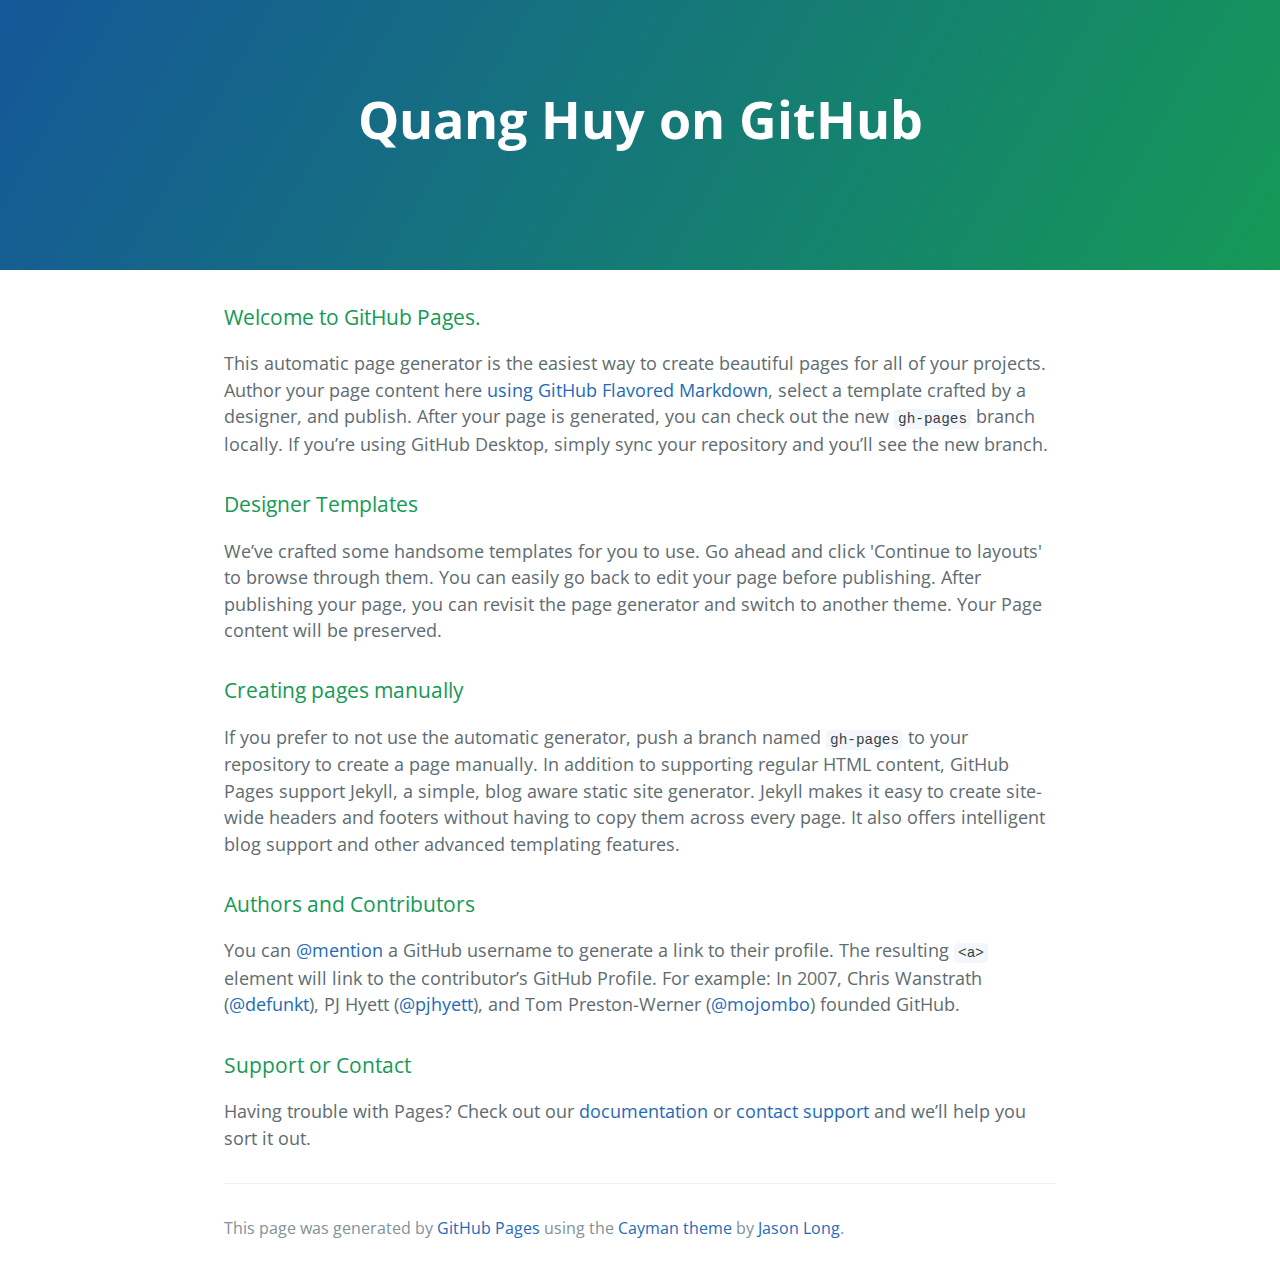
<file: index.html>
<!DOCTYPE html>
<html lang="en-us">
  <head>
    <meta charset="UTF-8">
    <title>quanghuy.GitHub.io by quanghuygit</title>
    <meta name="viewport" content="width=device-width, initial-scale=1">
    <link rel="stylesheet" type="text/css" href="stylesheets/normalize.css" media="screen">
    <link href='https://fonts.googleapis.com/css?family=Open+Sans:400,700' rel='stylesheet' type='text/css'>
    <link rel="stylesheet" type="text/css" href="stylesheets/stylesheet.css" media="screen">
    <link rel="stylesheet" type="text/css" href="stylesheets/github-light.css" media="screen">
  </head>
  <body>
    <section class="page-header">
      <h1 class="project-name">Quang Huy on GitHub</h1>
      <h2 class="project-tagline"></h2>
    </section>

    <section class="main-content">
      <h3>
<a id="welcome-to-github-pages" class="anchor" href="#welcome-to-github-pages" aria-hidden="true"><span aria-hidden="true" class="octicon octicon-link"></span></a>Welcome to GitHub Pages.</h3>

<p>This automatic page generator is the easiest way to create beautiful pages for all of your projects. Author your page content here <a href="https://guides.github.com/features/mastering-markdown/">using GitHub Flavored Markdown</a>, select a template crafted by a designer, and publish. After your page is generated, you can check out the new <code>gh-pages</code> branch locally. If you’re using GitHub Desktop, simply sync your repository and you’ll see the new branch.</p>

<h3>
<a id="designer-templates" class="anchor" href="#designer-templates" aria-hidden="true"><span aria-hidden="true" class="octicon octicon-link"></span></a>Designer Templates</h3>

<p>We’ve crafted some handsome templates for you to use. Go ahead and click 'Continue to layouts' to browse through them. You can easily go back to edit your page before publishing. After publishing your page, you can revisit the page generator and switch to another theme. Your Page content will be preserved.</p>

<h3>
<a id="creating-pages-manually" class="anchor" href="#creating-pages-manually" aria-hidden="true"><span aria-hidden="true" class="octicon octicon-link"></span></a>Creating pages manually</h3>

<p>If you prefer to not use the automatic generator, push a branch named <code>gh-pages</code> to your repository to create a page manually. In addition to supporting regular HTML content, GitHub Pages support Jekyll, a simple, blog aware static site generator. Jekyll makes it easy to create site-wide headers and footers without having to copy them across every page. It also offers intelligent blog support and other advanced templating features.</p>

<h3>
<a id="authors-and-contributors" class="anchor" href="#authors-and-contributors" aria-hidden="true"><span aria-hidden="true" class="octicon octicon-link"></span></a>Authors and Contributors</h3>

<p>You can <a href="https://github.com/blog/821" class="user-mention">@mention</a> a GitHub username to generate a link to their profile. The resulting <code>&lt;a&gt;</code> element will link to the contributor’s GitHub Profile. For example: In 2007, Chris Wanstrath (<a href="https://github.com/defunkt" class="user-mention">@defunkt</a>), PJ Hyett (<a href="https://github.com/pjhyett" class="user-mention">@pjhyett</a>), and Tom Preston-Werner (<a href="https://github.com/mojombo" class="user-mention">@mojombo</a>) founded GitHub.</p>

<h3>
<a id="support-or-contact" class="anchor" href="#support-or-contact" aria-hidden="true"><span aria-hidden="true" class="octicon octicon-link"></span></a>Support or Contact</h3>

<p>Having trouble with Pages? Check out our <a href="https://help.github.com/pages">documentation</a> or <a href="https://github.com/contact">contact support</a> and we’ll help you sort it out.</p>

      <footer class="site-footer">

        <span class="site-footer-credits">This page was generated by <a href="https://pages.github.com">GitHub Pages</a> using the <a href="https://github.com/jasonlong/cayman-theme">Cayman theme</a> by <a href="https://twitter.com/jasonlong">Jason Long</a>.</span>
      </footer>

    </section>


  </body>
</html>
</file>
<file: stylesheets/stylesheet.css>
* {
  box-sizing: border-box; }

body {
  padding: 0;
  margin: 0;
  font-family: "Open Sans", "Helvetica Neue", Helvetica, Arial, sans-serif;
  font-size: 16px;
  line-height: 1.5;
  color: #606c71; }

a {
  color: #1e6bb8;
  text-decoration: none; }
  a:hover {
    text-decoration: underline; }

.btn {
  display: inline-block;
  margin-bottom: 1rem;
  color: rgba(255, 255, 255, 0.7);
  background-color: rgba(255, 255, 255, 0.08);
  border-color: rgba(255, 255, 255, 0.2);
  border-style: solid;
  border-width: 1px;
  border-radius: 0.3rem;
  transition: color 0.2s, background-color 0.2s, border-color 0.2s; }
  .btn + .btn {
    margin-left: 1rem; }

.btn:hover {
  color: rgba(255, 255, 255, 0.8);
  text-decoration: none;
  background-color: rgba(255, 255, 255, 0.2);
  border-color: rgba(255, 255, 255, 0.3); }

@media screen and (min-width: 64em) {
  .btn {
    padding: 0.75rem 1rem; } }

@media screen and (min-width: 42em) and (max-width: 64em) {
  .btn {
    padding: 0.6rem 0.9rem;
    font-size: 0.9rem; } }

@media screen and (max-width: 42em) {
  .btn {
    display: block;
    width: 100%;
    padding: 0.75rem;
    font-size: 0.9rem; }
    .btn + .btn {
      margin-top: 1rem;
      margin-left: 0; } }

.page-header {
  color: #fff;
  text-align: center;
  background-color: #159957;
  background-image: linear-gradient(120deg, #155799, #159957); }

@media screen and (min-width: 64em) {
  .page-header {
    padding: 5rem 6rem; } }

@media screen and (min-width: 42em) and (max-width: 64em) {
  .page-header {
    padding: 3rem 4rem; } }

@media screen and (max-width: 42em) {
  .page-header {
    padding: 2rem 1rem; } }

.project-name {
  margin-top: 0;
  margin-bottom: 0.1rem; }

@media screen and (min-width: 64em) {
  .project-name {
    font-size: 3.25rem; } }

@media screen and (min-width: 42em) and (max-width: 64em) {
  .project-name {
    font-size: 2.25rem; } }

@media screen and (max-width: 42em) {
  .project-name {
    font-size: 1.75rem; } }

.project-tagline {
  margin-bottom: 2rem;
  font-weight: normal;
  opacity: 0.7; }

@media screen and (min-width: 64em) {
  .project-tagline {
    font-size: 1.25rem; } }

@media screen and (min-width: 42em) and (max-width: 64em) {
  .project-tagline {
    font-size: 1.15rem; } }

@media screen and (max-width: 42em) {
  .project-tagline {
    font-size: 1rem; } }

.main-content :first-child {
  margin-top: 0; }
.main-content img {
  max-width: 100%; }
.main-content h1, .main-content h2, .main-content h3, .main-content h4, .main-content h5, .main-content h6 {
  margin-top: 2rem;
  margin-bottom: 1rem;
  font-weight: normal;
  color: #159957; }
.main-content p {
  margin-bottom: 1em; }
.main-content code {
  padding: 2px 4px;
  font-family: Consolas, "Liberation Mono", Menlo, Courier, monospace;
  font-size: 0.9rem;
  color: #383e41;
  background-color: #f3f6fa;
  border-radius: 0.3rem; }
.main-content pre {
  padding: 0.8rem;
  margin-top: 0;
  margin-bottom: 1rem;
  font: 1rem Consolas, "Liberation Mono", Menlo, Courier, monospace;
  color: #567482;
  word-wrap: normal;
  background-color: #f3f6fa;
  border: solid 1px #dce6f0;
  border-radius: 0.3rem; }
  .main-content pre > code {
    padding: 0;
    margin: 0;
    font-size: 0.9rem;
    color: #567482;
    word-break: normal;
    white-space: pre;
    background: transparent;
    border: 0; }
.main-content .highlight {
  margin-bottom: 1rem; }
  .main-content .highlight pre {
    margin-bottom: 0;
    word-break: normal; }
.main-content .highlight pre, .main-content pre {
  padding: 0.8rem;
  overflow: auto;
  font-size: 0.9rem;
  line-height: 1.45;
  border-radius: 0.3rem; }
.main-content pre code, .main-content pre tt {
  display: inline;
  max-width: initial;
  padding: 0;
  margin: 0;
  overflow: initial;
  line-height: inherit;
  word-wrap: normal;
  background-color: transparent;
  border: 0; }
  .main-content pre code:before, .main-content pre code:after, .main-content pre tt:before, .main-content pre tt:after {
    content: normal; }
.main-content ul, .main-content ol {
  margin-top: 0; }
.main-content blockquote {
  padding: 0 1rem;
  margin-left: 0;
  color: #819198;
  border-left: 0.3rem solid #dce6f0; }
  .main-content blockquote > :first-child {
    margin-top: 0; }
  .main-content blockquote > :last-child {
    margin-bottom: 0; }
.main-content table {
  display: block;
  width: 100%;
  overflow: auto;
  word-break: normal;
  word-break: keep-all; }
  .main-content table th {
    font-weight: bold; }
  .main-content table th, .main-content table td {
    padding: 0.5rem 1rem;
    border: 1px solid #e9ebec; }
.main-content dl {
  padding: 0; }
  .main-content dl dt {
    padding: 0;
    margin-top: 1rem;
    font-size: 1rem;
    font-weight: bold; }
  .main-content dl dd {
    padding: 0;
    margin-bottom: 1rem; }
.main-content hr {
  height: 2px;
  padding: 0;
  margin: 1rem 0;
  background-color: #eff0f1;
  border: 0; }

@media screen and (min-width: 64em) {
  .main-content {
    max-width: 64rem;
    padding: 2rem 6rem;
    margin: 0 auto;
    font-size: 1.1rem; } }

@media screen and (min-width: 42em) and (max-width: 64em) {
  .main-content {
    padding: 2rem 4rem;
    font-size: 1.1rem; } }

@media screen and (max-width: 42em) {
  .main-content {
    padding: 2rem 1rem;
    font-size: 1rem; } }

.site-footer {
  padding-top: 2rem;
  margin-top: 2rem;
  border-top: solid 1px #eff0f1; }

.site-footer-owner {
  display: block;
  font-weight: bold; }

.site-footer-credits {
  color: #819198; }

@media screen and (min-width: 64em) {
  .site-footer {
    font-size: 1rem; } }

@media screen and (min-width: 42em) and (max-width: 64em) {
  .site-footer {
    font-size: 1rem; } }

@media screen and (max-width: 42em) {
  .site-footer {
    font-size: 0.9rem; } }
</file>
<file: stylesheets/github-light.css>
/*
   Copyright 2014 GitHub Inc.

   Licensed under the Apache License, Version 2.0 (the "License");
   you may not use this file except in compliance with the License.
   You may obtain a copy of the License at

       http://www.apache.org/licenses/LICENSE-2.0

   Unless required by applicable law or agreed to in writing, software
   distributed under the License is distributed on an "AS IS" BASIS,
   WITHOUT WARRANTIES OR CONDITIONS OF ANY KIND, either express or implied.
   See the License for the specific language governing permissions and
   limitations under the License.

*/

.pl-c /* comment */ {
  color: #969896;
}

.pl-c1      /* constant, markup.raw, meta.diff.header, meta.module-reference, meta.property-name, support, support.constant, support.variable, variable.other.constant */,
.pl-s .pl-v /* string variable */ {
  color: #0086b3;
}

.pl-e  /* entity */,
.pl-en /* entity.name */ {
  color: #795da3;
}

.pl-s .pl-s1 /* string source */,
.pl-smi      /* storage.modifier.import, storage.modifier.package, storage.type.java, variable.other, variable.parameter.function */ {
  color: #333;
}

.pl-ent /* entity.name.tag */ {
  color: #63a35c;
}

.pl-k /* keyword, storage, storage.type */ {
  color: #a71d5d;
}

.pl-pds              /* punctuation.definition.string, string.regexp.character-class */,
.pl-s                /* string */,
.pl-s .pl-pse .pl-s1 /* string punctuation.section.embedded source */,
.pl-sr               /* string.regexp */,
.pl-sr .pl-cce       /* string.regexp constant.character.escape */,
.pl-sr .pl-sra       /* string.regexp string.regexp.arbitrary-repitition */,
.pl-sr .pl-sre       /* string.regexp source.ruby.embedded */ {
  color: #183691;
}

.pl-v /* variable */ {
  color: #ed6a43;
}

.pl-id /* invalid.deprecated */ {
  color: #b52a1d;
}

.pl-ii /* invalid.illegal */ {
  background-color: #b52a1d;
  color: #f8f8f8;
}

.pl-sr .pl-cce /* string.regexp constant.character.escape */ {
  color: #63a35c;
  font-weight: bold;
}

.pl-ml /* markup.list */ {
  color: #693a17;
}

.pl-mh        /* markup.heading */,
.pl-mh .pl-en /* markup.heading entity.name */,
.pl-ms        /* meta.separator */ {
  color: #1d3e81;
  font-weight: bold;
}

.pl-mq /* markup.quote */ {
  color: #008080;
}

.pl-mi /* markup.italic */ {
  color: #333;
  font-style: italic;
}

.pl-mb /* markup.bold */ {
  color: #333;
  font-weight: bold;
}

.pl-md /* markup.deleted, meta.diff.header.from-file */ {
  background-color: #ffecec;
  color: #bd2c00;
}

.pl-mi1 /* markup.inserted, meta.diff.header.to-file */ {
  background-color: #eaffea;
  color: #55a532;
}

.pl-mdr /* meta.diff.range */ {
  color: #795da3;
  font-weight: bold;
}

.pl-mo /* meta.output */ {
  color: #1d3e81;
}
</file>
